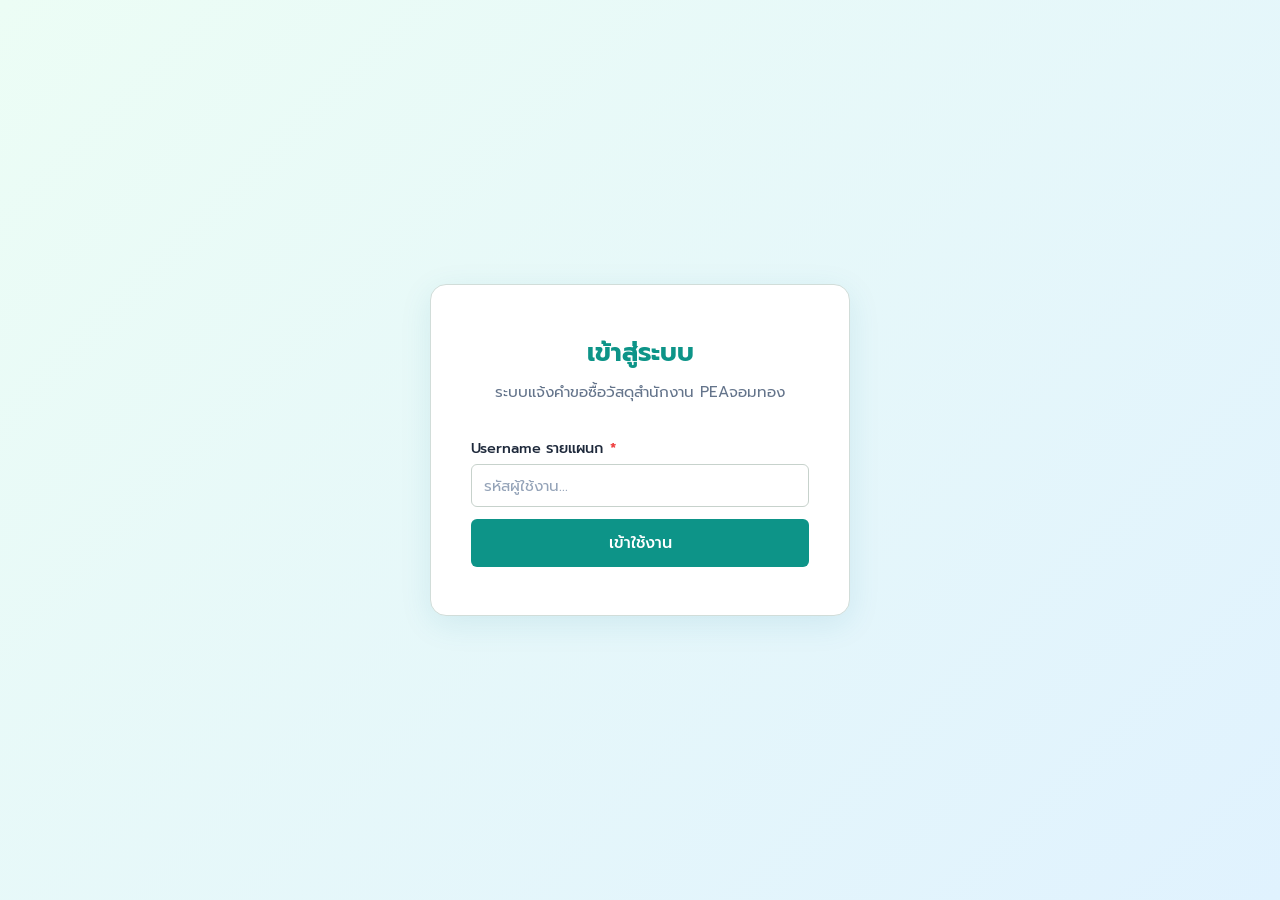
<file: frontend/index.html>
<!DOCTYPE html>
<html lang="th">

<head>
    <meta charset="UTF-8">
    <meta name="viewport" content="width=device-width, initial-scale=1.0">
    <title>ระบบแจ้งคำขอซื้อวัสดุสำนักงาน PEAจอมทอง</title>
    <link rel="preconnect" href="https://fonts.googleapis.com">
    <link rel="preconnect" href="https://fonts.gstatic.com" crossorigin>
    <link
        href="https://fonts.googleapis.com/css2?family=Inter:wght@300;400;500;600;700&family=Prompt:wght@300;400;500;600&display=swap"
        rel="stylesheet">
    <link rel="stylesheet" href="style.css">
</head>

<body>

    <!-- ==================== LOGIN ==================== -->
    <div class="login-container" id="loginContainer">
        <div class="login-card">
            <h1>เข้าสู่ระบบ</h1>
            <p class="subtitle">ระบบแจ้งคำขอซื้อวัสดุสำนักงาน PEAจอมทอง</p>
            <form id="loginForm" style="text-align: left;">
                <div class="form-group">
                    <label for="loginUsername">Username รายแผนก <span class="required-asterisk">*</span></label>
                    <input type="text" id="loginUsername" required placeholder="รหัสผู้ใช้งาน..."
                        style="text-transform: lowercase;">
                </div>
                <button type="submit" class="btn btn-primary"
                    style="width: 100%; justify-content: center; padding: 0.75rem;">เข้าใช้งาน</button>
                <p id="loginError" class="status-error hide" style="margin-top: 0.75rem; font-size: 0.85rem;"></p>
            </form>
        </div>
    </div>

    <!-- ==================== APP SHELL ==================== -->
    <div class="app-shell hide" id="mainAppContainer" style="display: none;">

        <!-- Sidebar -->
        <aside class="sidebar" id="appSidebar">
            <div class="sidebar-brand">
                <svg width="22" height="22" viewBox="0 0 24 24" fill="none" stroke="currentColor" stroke-width="2"
                    stroke-linecap="round" stroke-linejoin="round">
                    <path
                        d="M21 16V8a2 2 0 0 0-1-1.73l-7-4a2 2 0 0 0-2 0l-7 4A2 2 0 0 0 3 8v8a2 2 0 0 0 1 1.73l7 4a2 2 0 0 0 2 0l7-4A2 2 0 0 0 21 16z">
                    </path>
                    <polyline points="3.27 6.96 12 12.01 20.73 6.96"></polyline>
                    <line x1="12" y1="22.08" x2="12" y2="12"></line>
                </svg>
                <h3>PEA จอมทอง</h3>
            </div>
            <nav class="sidebar-menu">
                <button class="sidebar-menu-btn active" data-target="formSection" id="menuHomeBtn">แบบฟอร์มขอจัดซื้อ</button>
                <button class="sidebar-menu-btn" data-target="trackingSection" id="menuTrackingBtn">ติดตามสถานะ</button>
                <button class="sidebar-menu-btn" data-target="historySection">ประวัติ</button>
            </nav>
            <div class="sidebar-user">
                <svg width="18" height="18" fill="none" stroke="currentColor" stroke-width="2" viewBox="0 0 24 24">
                    <path d="M20 21v-2a4 4 0 0 0-4-4H8a4 4 0 0 0-4 4v2"></path>
                    <circle cx="12" cy="7" r="4"></circle>
                </svg>
                <span id="sidebarUserDept">ผู้ใช้งานระบบ</span>
            </div>
        </aside>

        <!-- Main Panel -->
        <div class="main-panel">

            <!-- Top Bar -->
            <header class="topbar">
                <div class="topbar-left">
                    <button class="sidebar-toggle" id="sidebarToggle" title="ซ่อน/แสดงเมนู">
                        <svg width="20" height="20" fill="none" stroke="currentColor" stroke-width="2"
                            viewBox="0 0 24 24">
                            <path stroke-linecap="round" stroke-linejoin="round" d="M4 6h16M4 12h16M4 18h16"></path>
                        </svg>
                    </button>
                    <span id="breadcrumbText">หน้าหลัก / <strong>แบบฟอร์มขอจัดซื้อ</strong></span>
                </div>
                <div class="topbar-right">
                    <span class="topbar-date" id="headerDate"></span>
                    <div id="adminToggleContainer" class="admin-toggle-wrapper hide"
                        style="display: none; align-items: center; gap: 8px; margin-right: 15px;">
                        <span style="font-size: 0.85rem; color: var(--text-muted); font-weight: 500;">โหมดผู้ดูแล</span>
                        <label class="switch">
                            <input type="checkbox" id="adminModeToggle">
                            <span class="slider round"></span>
                        </label>
                    </div>
                    <button id="logoutBtn" class="btn btn-danger">
                        <svg width="14" height="14" fill="none" stroke="currentColor" stroke-width="2"
                            viewBox="0 0 24 24">
                            <path d="M9 21H5a2 2 0 0 1-2-2V5a2 2 0 0 1 2-2h4M16 17l5-5-5-5M21 12H9"></path>
                        </svg>
                        ออกจากระบบ
                    </button>
                </div>
            </header>

            <!-- Page Content -->
            <div class="page-content">

                <!-- ===== TAB 1: Form ===== -->
                <section id="formSection" class="tab-pane">

                    <!-- New: Admin Workboard Home View -->
                    <div id="adminHomeView" class="hide" style="display:none;">
                        <!-- JS will populate this with pending procurement summaries AND the worklist table -->
                    </div>

                    <form id="purchaseRequestForm">

                        <!-- Block 1: Requester Info -->
                        <div class="card form-card" style="margin-bottom: 1.25rem;">
                            <div class="form-card-header header-info">
                                <h2>ข้อมูลผู้ขอ</h2>
                            </div>
                            <div class="form-card-body">
                                <div class="form-grid">
                                    <div class="form-group">
                                        <label for="employeeName">ชื่อผู้ขอ <span
                                                class="required-asterisk">*</span></label>
                                        <input type="text" id="employeeName" name="employeeName" required
                                            placeholder="เช่น ขุนพล">
                                    </div>
                                    <div class="form-group">
                                        <label>แผนก / กฟส.</label>
                                        <div class="dept-display" id="deptDisplay">-</div>
                                    </div>
                                </div>
                            </div>
                        </div>

                        <!-- Block 2: Items -->
                        <div class="card form-card">
                            <div class="form-card-header header-items">
                                <h2>รายการวัสดุที่ต้องการ</h2>
                            </div>
                            <div class="form-card-body">
                                <div class="items-toolbar">
                                    <span style="color: var(--text-muted); font-size: 0.9rem;">เพิ่ม/ลบรายการวัสดุที่ต้องการจัดซื้อ</span>
                                    <button type="button" class="btn btn-outline" id="addItemBtn">
                                        <svg width="16" height="16" viewBox="0 0 24 24" fill="none"
                                            stroke="currentColor" stroke-width="2">
                                            <path d="M12 5v14M5 12h14"></path>
                                        </svg>
                                        เพิ่มรายการ
                                    </button>
                                </div>

                                <div id="itemsContainer"></div>

                                <div class="form-submit-area" style="margin-top: 1rem;">
                                    <button type="submit" class="btn btn-primary" id="submitBtn">
                                        <span id="submitBtnText">🚀 ส่งคำขอจัดซื้อ (Submit)</span>
                                        <div class="spinner hide" id="submitSpinner"></div>
                                    </button>
                                    <p class="status-message" id="statusMessage"></p>
                                </div>
                            </div>
                        </div>

                        <!-- ==================== ITEM TEMPLATE ==================== -->
                        <template id="itemTemplate">
                            <div class="item-row">
                                <div class="item-number"></div>

                                <div class="item-row-top">
                                    <div class="form-group fg-detail">
                                        <label>รายละเอียดวัสดุที่ขอจัดซื้อ <span class="required-asterisk">*</span>
                                            <span style="font-size:0.8rem; color:var(--text-muted); font-weight:normal;">(เช่น
                                                ปลั๊กพ่วง 3
                                                เมตร, ผงหมึกเครื่องปริ้น สีดำ SAMSUNG ML-4510ND)</span>
                                        </label>
                                        <input type="text" class="item-name" required placeholder="ระบุรายละเอียดให้ชัดเจน">
                                    </div>
                                    <div class="form-group fg-qty">
                                        <label>จำนวน <span class="required-asterisk">*</span></label>
                                        <input type="number" class="item-quantity" min="1" step="any" required
                                            placeholder="เช่น 1, 4, 5">
                                    </div>
                                    <div class="form-group fg-unit">
                                        <label>หน่วยนับ <span class="required-asterisk">*</span></label>
                                        <input type="text" class="item-unit" required placeholder="เช่น ชิ้น, แพ็ค, รีม">
                                    </div>
                                </div>

                                <div class="item-row-bottom">
                                    <div class="form-group">
                                        <label>รหัสทรัพย์สิน <span class="badge-optional">ไม่บังคับ</span></label>
                                        <input type="text" class="item-asset" placeholder="ระบุรหัสทรัพย์สิน (ถ้ามี)">
                                    </div>
                                    <div class="form-group">
                                        <label>หมายเหตุ อื่น ๆ <span class="badge-optional">ไม่บังคับ</span>
                                            <span style="font-size:0.8rem; color:var(--text-muted); font-weight:normal;">(เช่น ด่วนมาก, ขอสีแดง)</span>
                                        </label>
                                        <input type="text" class="item-remarks" placeholder="ระบุหมายเหตุเพิ่มเติม (ถ้ามี)">
                                    </div>
                                    <div class="form-group" style="min-width: 250px;">
                                        <label>ความเร่งด่วน (Priority) <span class="required-asterisk">*</span></label>
                                        <div style="display: flex; align-items: center; gap: 12px; margin-top: 5px;">
                                            <label class="switch-priority">
                                                <input type="checkbox" class="item-priority-toggle">
                                                <div class="slider-priority">
                                                    <span class="label-off">ปกติ</span>
                                                    <span class="label-on">ด่วน</span>
                                                </div>
                                            </label>
                                            <span class="priority-note" style="font-size: 0.8rem; color: #b45309; background: #fff9f0; padding: 0.4rem 0.6rem; border-radius: 6px; border: 1px solid #fed7aa; display: none;">
                                                💡 หมึกพิมพ์/Drum ถ้าไม่มีสต๊อกต้องรอสั่งประมาณ 10-30 วัน
                                            </span>
                                        </div>
                                    </div>
                                </div>

                                <div class="item-row-file">
                                    <div class="form-group" style="margin-bottom: 0;">
                                        <label>รูปภาพ/ไฟล์ตัวอย่างวัสดุ <span class="badge-optional">ไม่บังคับ</span>
                                            <span style="font-size:0.8rem; color:var(--text-muted); font-weight:normal;">(PDF หรือ
                                                Image
                                                สูงสุด 10 MB)</span>
                                        </label>
                                        <input type="file" class="item-file" accept="image/*,.pdf"
                                            style="padding:0.4rem; background:transparent; border:1px dashed var(--border-color);">
                                        <input type="hidden" class="item-file-base64">
                                        <input type="hidden" class="item-file-name">
                                        <input type="hidden" class="item-file-mime">
                                    </div>
                                </div>

                                <div class="item-row-actions">
                                    <button type="button" class="btn btn-danger" onclick="removeItem(this)">
                                        <svg width="16" height="16" viewBox="0 0 24 24" fill="none" stroke="currentColor"
                                            stroke-width="2">
                                            <path d="M18 6L6 18M6 6l12 12"></path>
                                        </svg>
                                        ลบรายการนี้
                                    </button>
                                </div>
                            </div>
                        </template>

                    </form>
                </section>

                <!-- ===== TAB 2: Tracking ===== -->
                <section id="trackingSection" class="tab-pane hide" style="display: none;">
                    <div id="trackingContainer">
                        <!-- JS will populate separate cards for each status here -->
                        <div style="text-align:center; padding:2rem; color:var(--text-muted);">
                            กำลังโหลดข้อมูล...
                        </div>
                    </div>
                </section>

                <!-- ===== TAB 3: History ===== -->
                <section id="historySection" class="tab-pane hide" style="display: none;">
                    <div class="card" style="padding: 1.5rem; border-top: 4px solid var(--primary-main);">
                        <div style="display: flex; justify-content: space-between; align-items: flex-end; margin-bottom: 1.5rem;">
                            <div>
                                <h2 class="section-title" style="margin-bottom: 0.5rem; display: flex; align-items: center; gap: 8px;">
                                    <svg width="24" height="24" fill="none" stroke="currentColor" stroke-width="2" viewBox="0 0 24 24"><circle cx="12" cy="12" r="10"></circle><polyline points="12 6 12 12 16 14"></polyline></svg>
                                    ประวัติการเบิก/จัดซื้อ
                                </h2>
                                <p style="color: var(--text-muted); margin: 0; font-size: 0.95rem;">
                                    รายการคำขอที่ดำเนินการ <strong style="color:#10b981;">เสร็จสิ้น</strong> หรือ <strong style="color:#ef4444;">ยกเลิก</strong> แล้ว
                                </p>
                            </div>
                            <div style="display: flex; gap: 10px; align-items: center;">
                                <div style="position: relative; display: flex; align-items: center;">
                                    <svg width="16" height="16" fill="none" stroke="currentColor" stroke-width="2" viewBox="0 0 24 24" style="position: absolute; left: 10px; color: var(--text-muted);">
                                        <circle cx="11" cy="11" r="8"></circle>
                                        <line x1="21" y1="21" x2="16.65" y2="16.65"></line>
                                    </svg>
                                    <input type="text" id="historySearchInput" placeholder="ค้นหา รหัสคำขอ, ชื่อวัสดุ..." class="form-control" style="padding-left: 32px; padding-right: 32px; width: 250px; border-radius: 20px;">
                                    <button id="clearHistorySearchBtn" class="hide" style="position: absolute; right: 10px; background: none; border: none; font-size: 1.2rem; cursor: pointer; color: var(--text-muted); display: none;">&times;</button>
                                </div>
                                <select id="historyFilterSelect" class="form-control" style="width: auto; border-radius: 20px;">
                                    <option value="ทั้งหมด">ทั้งหมด</option>
                                    <option value="เสร็จสิ้น">เสร็จสิ้น</option>
                                    <option value="ยกเลิก">ยกเลิก</option>
                                </select>
                            </div>
                        </div>

                        <div id="historyTableContainer" style="overflow-x: auto;">
                            <!-- Populated by JS -->
                            <div style="text-align:center; padding:3rem; color:var(--text-muted);">
                                กำลังโหลดข้อมูลประวัติ...
                            </div>
                        </div>
                    </div>
                </section>

            </div>
        </div>
    </div>

    <!-- ===== CONFIRMATION MODAL ===== -->
    <div class="modal-overlay hide" id="confirmModal">
        <div class="modal-dialog">
            <div class="modal-header">
                <h3>ยืนยันการส่งคำขอ</h3>
            </div>
            <div class="modal-body">
                <p>คุณต้องการส่งคำขอจัดซื้อนี้หรือไม่?</p>
                <div id="confirmSummary" style="margin-top: 1rem;"></div>
            </div>
            <div class="modal-footer">
                <button class="btn btn-outline" id="confirmEditBtn">แก้ไข</button>
                <button class="btn btn-primary" id="confirmSubmitBtn">ยืนยัน</button>
            </div>
        </div>
    </div>

    <!-- ===== IMAGE VIEW MODAL ===== -->
    <div class="modal-overlay hide" id="imageModal">
        <div class="modal-dialog" style="max-width: 800px; width: 90%;">
            <div class="modal-header">
                <h3>🔍 ดูรูปภาพ/เอกสารแนบ</h3>
                <button onclick="closeImageModal()"
                    style="background:none; border:none; cursor:pointer; color:var(--text-muted); font-size:1.5rem;">&times;</button>
            </div>
            <div class="modal-body"
                style="text-align: center; background: #f8fafc; padding: 1rem; min-height: 300px; display: flex; align-items: center; justify-content: center;">
                <img id="imagePreview"
                    style="max-width: 100%; max-height: 70vh; border-radius: 4px; box-shadow: 0 4px 12px rgba(0,0,0,0.1); display:none;">
                <iframe id="pdfPreview" style="width: 100%; height: 70vh; border:none; display:none;"></iframe>
                <div id="previewLoader" style="color: var(--text-muted);">กำลังโหลด...</div>
            </div>
            <div class="modal-footer">
                <a id="downloadBtn" href="#" target="_blank" class="btn btn-outline" style="text-decoration:none;">📥
                    ดาวน์โหลดไฟล์จริง</a>
                <button class="btn btn-primary" onclick="closeImageModal()">ปิด</button>
            </div>
        </div>
    </div>

    <!-- ===== MODAL: Admin Status Management ===== -->
    <div class="modal-overlay hide" id="adminStatusModal" style="display: none;">
        <div class="modal-dialog" style="max-width: 800px; width: 90%;">
            <div class="modal-header">
                <h3>🛠️ จัดการสถานะคำขอรายชิ้น</h3>
                <button onclick="closeAdminModal()"
                    style="background:none; border:none; cursor:pointer; font-size:1.5rem;">&times;</button>
            </div>
            <div class="modal-body" style="padding: 1rem;">
                <div class="form-group" style="margin-bottom:1rem;">
                    <label>รหัสคำขอ:</label>
                    <div id="adminReqId" style="font-weight:bold; color:var(--primary-main); font-size:1.1rem;">
                        -</div>
                </div>
                
                <div id="adminItemsContainer">
                    <!-- Populated by JS -->
                </div>
            </div>
            <div class="modal-footer">
                <button class="btn btn-outline" onclick="closeAdminModal()">ยกเลิก</button>
                <button class="btn btn-primary" id="saveStatusBtn">💾 บันทึกการเปลี่ยนแปลง</button>
            </div>
        </div>
    </div>

    <!-- ===== MODAL: Batch Admin Status Management ===== -->
    <div class="modal-overlay hide" id="batchAdminStatusModal" style="display: none;">
        <div class="modal-dialog" style="max-width: 900px; width: 90%;">
            <div class="modal-header">
                <h3>🛠️ จัดการสถานะคำขอ (หลายรายการ)</h3>
                <button onclick="closeBatchAdminModal()"
                    style="background:none; border:none; cursor:pointer; font-size:1.5rem;">&times;</button>
            </div>
            <div class="modal-body" style="padding: 1rem;">
                <div style="background: var(--bg-body); padding: 1rem; border-radius: 8px; margin-bottom: 1rem; display: flex; align-items: center; gap: 10px;">
                    <label style="font-weight: bold;">ปรับสถานะทั้งหมดเป็น:</label>
                    <select id="batchStatusSelect" class="form-control" style="width: auto;">
                        <option value="">-- เลือกสถานะ --</option>
                        <option value="รอจัดซื้อ">รอจัดซื้อ</option>
                        <option value="อยู่ระหว่างจัดซื้อ">อยู่ระหว่างจัดซื้อ</option>
                        <option value="เสร็จสิ้น">เสร็จสิ้น</option>
                        <option value="ยกเลิก">ยกเลิก</option>
                    </select>
                    <button class="btn btn-outline" id="applyBatchStatusBtn">เปลี่ยนทั้งหมด</button>
                </div>
                
                <div id="batchAdminItemsContainer" style="max-height: 50vh; overflow-y: auto;">
                    <!-- Populated by JS -->
                </div>
            </div>
            <div class="modal-footer">
                <button class="btn btn-outline" onclick="closeBatchAdminModal()">ยกเลิก</button>
                <button class="btn btn-primary" id="saveBatchStatusBtn">💾 บันทึกทั้งหมด</button>
            </div>
        </div>
    </div>


    <!-- ===== MODAL: Procurement Print ===== -->
    <div class="modal-overlay hide" id="procurementPrintModal" style="display: none;">
        <div class="modal-dialog" style="max-width: 900px; width: 90%; background: #f8fafc;">
            <div class="modal-header no-print">
                <h3>🖨️ ใบงานรายการจัดซื้อ (Procurement Worksheet)</h3>
                <button onclick="closeProcurementPrintModal()"
                    style="background:none; border:none; cursor:pointer; font-size:1.5rem;">&times;</button>
            </div>
            <div class="modal-body" style="padding: 1rem; overflow-y: auto; max-height: 60vh;">
                <!-- Printable Area -->
                <div id="printableWorksheet" style="padding: 2.5rem; background: white; color: black !important; box-shadow: 0 4px 6px rgba(0,0,0,0.05); border-radius: 4px;">
                    <div style="text-align: center; margin-bottom: 2rem;">
                        <h2 style="margin-bottom: 0.5rem; font-size: 1.4rem;">ใบรายการวัสดุเตรียมจัดซื้อ (PEA จอมทอง)</h2>
                        <p style="color: #555; text-align: center; font-size: 0.95rem;" id="printDateString"></p>
                    </div>
                    
                    <table style="width: 100%; border-collapse: collapse; font-size: 0.85rem; margin-bottom: 2rem; border: 1px solid #ddd;" border="1" cellpadding="8" cellspacing="0" bordercolor="#ddd">
                        <thead>
                            <tr style="background-color: #f1f5f9;">
                                <th style="width: 5%; text-align: center; padding: 10px;">ลำดับ</th>
                                <th style="width: 32%; text-align: left; padding: 10px;">รายละเอียดวัสดุ</th>
                                <th style="width: 13%; text-align: center; padding: 10px;">จำนวน/หน่วย</th>
                                <th style="width: 15%; text-align: center; padding: 10px;">แผนก/ผู้ขอ</th>
                                <th style="width: 20%; text-align: center; padding: 10px;">รหัสคำขอ</th>
                                <th style="width: 15%; text-align: center; padding: 10px;">หมายเหตุ</th>
                            </tr>
                        </thead>
                        <tbody id="printWorksheetBody">
                            <!-- Populated by JS -->
                        </tbody>
                    </table>
                    
                    <div style="display: flex; justify-content: space-between; margin-top: 4rem;">
                        <div style="text-align: center; width: 300px;">
                            <p>ผู้จัดทำเอกสาร</p>
                            <br><br><br>
                            <p>(..........................................................)</p>
                            <br><br>
                            <p style="margin-top: 5px;">วันที่ ........../........../..........</p>
                        </div>
                        <div style="text-align: center; width: 300px;">
                            <p>ผู้อนุมัติ/ผู้ตรวจ</p>
                            <br><br><br>
                            <p>(..........................................................)</p>
                            <br><br>
                            <p style="margin-top: 5px;">วันที่ ........../........../..........</p>
                        </div>
                    </div>
                </div>
            </div>
            <div class="modal-footer no-print" style="justify-content: space-between; align-items: center; padding: 1rem 1.5rem; background: white; border-top: 1px solid #eee;">
                <div>
                    <span style="color: #64748b; font-size: 0.85rem;">
                        💡 <strong>ระบบจะปรับสถานะให้เป็น "อยู่ระหว่างจัดซื้อ" อัตโนมัติ</strong> เมื่อกดพิมพ์/บันทึก PDF
                    </span>
                </div>
                <div style="display: flex; gap: 10px;">
                    <button class="btn btn-outline" onclick="closeProcurementPrintModal()">ปิด</button>
                    <button class="btn btn-primary" id="finalPrintPdfBtn" onclick="printProcurementWorksheet()" style="background: #2563eb; border-color: #2563eb;">🖨️ พิมพ์ / บันทึก PDF</button>
                </div>
            </div>
        </div>
    </div>


    <style>
        /* Priority Switch Styling */
        .switch-priority {
            position: relative;
            display: inline-block;
            width: 96px;
            height: 32px;
        }
        .switch-priority input { 
            opacity: 0; width: 0; height: 0; 
        }
        .slider-priority {
            position: absolute;
            cursor: pointer;
            top: 0; left: 0; right: 0; bottom: 0;
            background-color: #f1f5f9;
            transition: .3s;
            border-radius: 32px;
            display: flex;
            align-items: center;
            justify-content: space-around;
            border: 1px solid #e2e8f0;
        }
        .slider-priority:before {
            position: absolute;
            content: "";
            height: 26px;
            width: 44px;
            left: 3px;
            bottom: 2px;
            background-color: white;
            transition: .3s;
            border-radius: 30px;
            box-shadow: 0 2px 4px rgba(0,0,0,0.08);
            z-index: 1;
        }
        .switch-priority input:checked + .slider-priority {
            background-color: #fee2e2;
            border-color: #fecaca;
        }
        .switch-priority input:checked + .slider-priority:before {
            transform: translateX(46px);
        }
        .slider-priority .label-off, .slider-priority .label-on {
            font-size: 0.8rem;
            font-weight: 600;
            z-index: 2;
            transition: .3s;
            user-select: none;
        }
        .slider-priority .label-off { color: #64748b; }
        .slider-priority .label-on { color: #64748b; }
        .switch-priority input:checked + .slider-priority .label-on { color: #ef4444; }
        .switch-priority input:not(:checked) + .slider-priority .label-off { color: #334155; }

        @media print {
            body * {
                visibility: hidden;
            }
            .app-shell, .topbar, .sidebar, .modal-overlay {
                display: none !important;
            }
            #procurementPrintModal {
                display: block !important;
                visibility: visible !important;
                position: absolute;
                left: 0;
                top: 0;
                margin: 0;
                padding: 0;
                background: white;
            }
            #procurementPrintModal .modal-dialog {
                width: 100% !important;
                max-width: none !important;
                box-shadow: none !important;
                border: none !important;
                margin: 0 !important;
                padding: 0 !important;
            }
            #printableWorksheet, #printableWorksheet * {
                visibility: visible;
            }
            #printableWorksheet {
                position: absolute;
                left: 0;
                top: 0;
                width: 100%;
                margin: 0;
                padding: 0;
                box-shadow: none !important;
            }
            .no-print {
                display: none !important;
            }
        }
    </style>

    <script src="config.js"></script>
    <script src="script.js"></script>
</body>

</html>
</file>
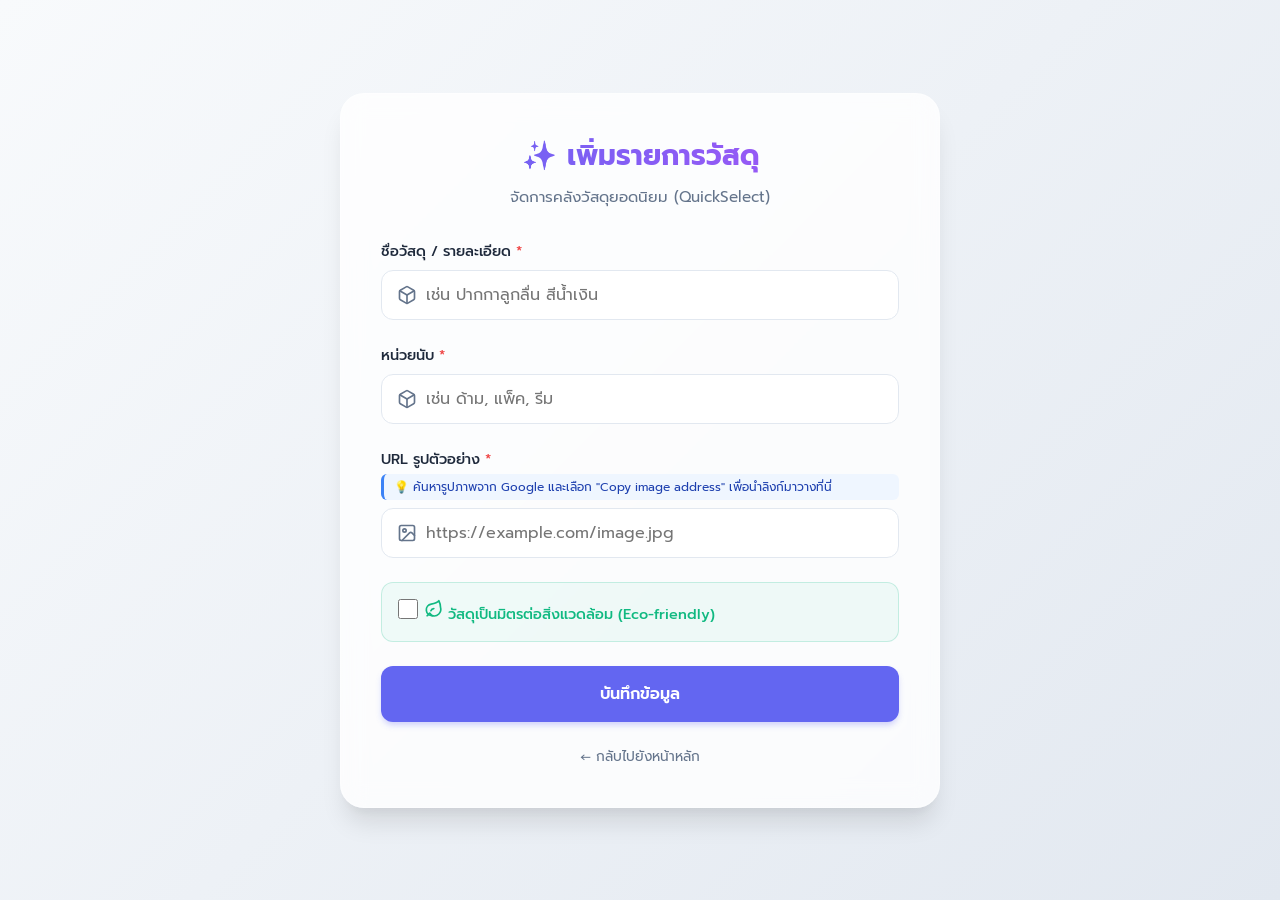
<file: docs/quickselect_add.html>
<!DOCTYPE html>
<html lang="th">

<head>
    <meta charset="UTF-8">
    <meta name="viewport" content="width=device-width, initial-scale=1.0">
    <title>เพิ่มรายการ QuickSelect | ระบบวัสดุสำนักงาน</title>
    <link rel="preconnect" href="https://fonts.googleapis.com">
    <link rel="preconnect" href="https://fonts.gstatic.com" crossorigin>
    <link
        href="https://fonts.googleapis.com/css2?family=IBM+Plex+Sans+Thai:wght@300;400;500;600;700&family=Prompt:wght@300;400;500;600;700&display=swap"
        rel="stylesheet">
    <script src="config.js"></script>
    <style>
        :root {
            --primary: #6366f1;
            --primary-hover: #4f46e5;
            --bg-gradient: linear-gradient(135deg, #f8fafc 0%, #e2e8f0 100%);
            --card-bg: rgba(255, 255, 255, 0.8);
            --text-main: #1e293b;
            --text-muted: #64748b;
            --border: #e2e8f0;
            --eco-green: #10b981;
            --tip-bg: #eff6ff;
            --tip-text: #1e40af;
        }

        * {
            box-sizing: border-box;
            margin: 0;
            padding: 0;
        }

        body {
            font-family: 'Prompt', 'IBM Plex Sans Thai', sans-serif;
            background: var(--bg-gradient);
            min-height: 100vh;
            display: flex;
            align-items: center;
            justify-content: center;
            padding: 2rem;
            color: var(--text-main);
        }

        .container {
            width: 100%;
            max-width: 600px;
            perspective: 1000px;
        }

        .glass-card {
            background: var(--card-bg);
            backdrop-filter: blur(12px);
            -webkit-backdrop-filter: blur(12px);
            border: 1px solid rgba(255, 255, 255, 0.3);
            border-radius: 24px;
            padding: 2.5rem;
            box-shadow: 0 20px 25px -5px rgba(0, 0, 0, 0.1), 0 10px 10px -5px rgba(0, 0, 0, 0.04);
            animation: slideUp 0.6s ease-out;
        }

        @keyframes slideUp {
            from {
                opacity: 0;
                transform: translateY(30px);
            }

            to {
                opacity: 1;
                transform: translateY(0);
            }
        }

        .header {
            text-align: center;
            margin-bottom: 2rem;
        }

        .header h1 {
            font-size: 1.75rem;
            font-weight: 700;
            background: linear-gradient(to right, #6366f1, #a855f7);
            -webkit-background-clip: text;
            -webkit-text-fill-color: transparent;
            margin-bottom: 0.5rem;
        }

        .header p {
            color: var(--text-muted);
            font-size: 0.95rem;
        }

        .form-group {
            margin-bottom: 1.5rem;
        }

        .form-group label {
            display: block;
            font-weight: 500;
            margin-bottom: 0.5rem;
            font-size: 0.9rem;
            color: var(--text-main);
        }

        .input-wrapper {
            position: relative;
            display: flex;
            align-items: center;
        }

        .input-wrapper svg {
            position: absolute;
            left: 1rem;
            color: var(--text-muted);
        }

        input[type="text"],
        input[type="url"],
        select {
            width: 100%;
            padding: 0.75rem 1rem 0.75rem 2.75rem;
            border-radius: 12px;
            border: 1px solid var(--border);
            background: white;
            font-family: inherit;
            font-size: 1rem;
            transition: all 0.2s;
            outline: none;
        }

        input:focus {
            border-color: var(--primary);
            box-shadow: 0 0 0 4px rgba(99, 102, 241, 0.1);
        }

        .eco-toggle {
            display: flex;
            align-items: center;
            gap: 0.75rem;
            padding: 1rem;
            background: rgba(16, 185, 129, 0.05);
            border: 1px solid rgba(16, 185, 129, 0.2);
            border-radius: 12px;
            cursor: pointer;
            transition: all 0.2s;
        }

        .eco-toggle:hover {
            background: rgba(16, 185, 129, 0.1);
        }

        .eco-toggle input {
            width: 1.25rem;
            height: 1.25rem;
            cursor: pointer;
            accent-color: var(--eco-green);
        }

        .eco-toggle span {
            font-size: 0.9rem;
            font-weight: 500;
            color: var(--eco-green);
        }

        .btn-submit {
            width: 100%;
            padding: 1rem;
            border: none;
            border-radius: 12px;
            background: var(--primary);
            color: white;
            font-family: inherit;
            font-size: 1rem;
            font-weight: 600;
            cursor: pointer;
            transition: all 0.2s;
            display: flex;
            align-items: center;
            justify-content: center;
            gap: 0.5rem;
            box-shadow: 0 4px 6px -1px rgba(99, 102, 241, 0.3);
        }

        .btn-submit:hover {
            background: var(--primary-hover);
            transform: translateY(-1px);
            box-shadow: 0 10px 15px -3px rgba(99, 102, 241, 0.4);
        }

        .btn-submit:active {
            transform: translateY(0);
        }

        .btn-submit:disabled {
            opacity: 0.6;
            cursor: not-allowed;
        }

        .status-msg {
            margin-top: 1rem;
            text-align: center;
            font-size: 0.9rem;
            padding: 0.75rem;
            border-radius: 8px;
            display: none;
        }

        .status-success {
            background: #ecfdf5;
            color: #065f46;
            display: block;
        }

        .status-error {
            background: #fef2f2;
            color: #991b1b;
            display: block;
        }

        .back-link {
            display: block;
            text-align: center;
            margin-top: 1.5rem;
            color: var(--text-muted);
            text-decoration: none;
            font-size: 0.85rem;
            transition: color 0.2s;
        }

        .back-link:hover {
            color: var(--primary);
        }

        .spinner {
            width: 20px;
            height: 20px;
            border: 3px solid rgba(255, 255, 255, 0.3);
            border-radius: 50%;
            border-top-color: white;
            animation: spin 0.8s linear infinite;
            display: none;
        }

        .field-tip {
            display: block;
            margin-top: 0.25rem;
            font-size: 0.75rem;
            color: var(--text-muted);
            font-weight: 400;
            background: var(--tip-bg);
            color: var(--tip-text);
            padding: 4px 10px;
            border-radius: 6px;
            border-left: 3px solid #3b82f6;
        }

        @keyframes spin {
            to {
                transform: rotate(360deg);
            }
        }

        /* Responsive */
        @media (max-width: 480px) {
            body {
                padding: 1rem;
            }

            .glass-card {
                padding: 1.5rem;
            }
        }
    </style>
</head>

<body>
    <div class="container">
        <div class="glass-card">
            <div class="header">
                <h1>✨ เพิ่มรายการวัสดุ</h1>
                <p>จัดการคลังวัสดุยอดนิยม (QuickSelect)</p>
            </div>

            <form id="quickSelectForm">
                <div class="form-group">
                    <label for="itemName">ชื่อวัสดุ / รายละเอียด <span style="color: #ef4444;">*</span></label>
                    <div class="input-wrapper">
                        <svg width="20" height="20" viewBox="0 0 24 24" fill="none" stroke="currentColor"
                            stroke-width="2" stroke-linecap="round" stroke-linejoin="round">
                            <path
                                d="m21 16V8a2 2 0 0 0-1-1.73l-7-4a2 2 0 0 0-2 0l-7 4A2 2 0 0 0 3 8v8a2 2 0 0 0 1 1.73l7 4a2 2 0 0 0 2 0l7-4A2 2 0 0 0 21 16z">
                            </path>
                            <polyline points="3.27 6.96 12 12.01 20.73 6.96"></polyline>
                            <line x1="12" y1="22.08" x2="12" y2="12"></line>
                        </svg>
                        <input type="text" id="itemName" name="itemName" required
                            placeholder="เช่น ปากกาลูกลื่น สีน้ำเงิน">
                    </div>
                </div>

                <div class="form-group">
                    <label for="unit">หน่วยนับ <span style="color: #ef4444;">*</span></label>
                    <div class="input-wrapper">
                        <svg width="20" height="20" viewBox="0 0 24 24" fill="none" stroke="currentColor"
                            stroke-width="2" stroke-linecap="round" stroke-linejoin="round">
                            <path
                                d="M21 8a2 2 0 0 0-1-1.73l-7-4a2 2 0 0 0-2 0l-7 4A2 2 0 0 0 3 8v8a2 2 0 0 0 1 1.73l7 4a2 2 0 0 0 2 0l7-4A2 2 0 0 0 21 16z">
                            </path>
                            <path d="m3.3 7 8.7 5 8.7-5"></path>
                            <path d="M12 22V12"></path>
                        </svg>
                        <input type="text" id="unit" name="unit" required placeholder="เช่น ด้าม, แพ็ค, รีม">
                    </div>
                </div>

                <div class="form-group">
                    <label for="imageUrl">
                        URL รูปตัวอย่าง <span style="color: #ef4444;">*</span>
                        <span class="field-tip">💡 ค้นหารูปภาพจาก Google และเลือก "Copy image address"
                            เพื่อนำลิงก์มาวางที่นี่</span>
                    </label>
                    <div class="input-wrapper">
                        <svg width="20" height="20" viewBox="0 0 24 24" fill="none" stroke="currentColor"
                            stroke-width="2" stroke-linecap="round" stroke-linejoin="round">
                            <rect width="18" height="18" x="3" y="3" rx="2" ry="2"></rect>
                            <circle cx="9" cy="9" r="2"></circle>
                            <path d="m21 15-3.086-3.086a2 2 0 0 0-2.828 0L6 21"></path>
                        </svg>
                        <input type="url" id="imageUrl" name="imageUrl" required
                            placeholder="https://example.com/image.jpg">
                    </div>
                </div>

                <div class="form-group">
                    <label class="eco-toggle">
                        <input type="checkbox" id="isEcoFriendly" name="isEcoFriendly">
                        <svg width="20" height="20" viewBox="0 0 24 24" fill="none" stroke="currentColor"
                            stroke-width="2" stroke-linecap="round" stroke-linejoin="round"
                            style="color: var(--eco-green);">
                            <path d="M11 20A7 7 0 0 1 9.8 6.1C15.5 5 17 4.48 19 2c1 2 2 4.18 2 8a8 8 0 0 1-10 10Z">
                            </path>
                            <path d="M11 20c-1 0-2-3-3-3s-2 3-3 3"></path>
                            <path d="M9.5 14c.5-1.5 2-2.5 3.5-2.5"></path>
                        </svg>
                        <span>วัสดุเป็นมิตรต่อสิ่งแวดล้อม (Eco-friendly)</span>
                    </label>
                </div>

                <button type="submit" class="btn-submit" id="submitBtn">
                    <span id="btnText">บันทึกข้อมูล</span>
                    <div class="spinner" id="btnSpinner"></div>
                </button>

                <div id="statusMsg" class="status-msg"></div>
            </form>

            <a href="index.html" class="back-link">← กลับไปยังหน้าหลัก</a>
        </div>
    </div>

    <script>
        const form = document.getElementById('quickSelectForm');
        const submitBtn = document.getElementById('submitBtn');
        const btnText = document.getElementById('btnText');
        const btnSpinner = document.getElementById('btnSpinner');
        const statusMsg = document.getElementById('statusMsg');

        // ดึงข้อมูลผู้ใช้จาก sessionStorage ของระบบหลัก (ถ้ามี)
        const currentUser = JSON.parse(sessionStorage.getItem('userData') || '{}');

        form.addEventListener('submit', async (e) => {
            e.preventDefault();

            const formData = {
                action: 'addQuickSelect',
                updatedBy: currentUser.User || 'Unknown',
                itemName: document.getElementById('itemName').value,
                unit: document.getElementById('unit').value,
                imageUrl: document.getElementById('imageUrl').value,
                isEcoFriendly: document.getElementById('isEcoFriendly').checked
            };

            setLoading(true);

            try {
                const response = await fetch(APPS_SCRIPT_URL, {
                    method: 'POST',
                    body: JSON.stringify(formData)
                });
                const result = await response.json();

                if (result.status === 'success') {
                    showStatus('✅ เพิ่มรายการสำเร็จแล้ว!', 'success');
                    form.reset();
                } else {
                    showStatus('❌ เกิดข้อผิดพลาด: ' + result.message, 'error');
                }
            } catch (error) {
                showStatus('❌ ไม่สามารถติดต่อเซิร์ฟเวอร์ได้: ' + error.message, 'error');
            } finally {
                setLoading(false);
            }
        });

        function setLoading(isLoading) {
            submitBtn.disabled = isLoading;
            btnText.style.display = isLoading ? 'none' : 'block';
            btnSpinner.style.display = isLoading ? 'block' : 'none';
        }

        function showStatus(msg, type) {
            statusMsg.textContent = msg;
            statusMsg.className = 'status-msg ' + (type === 'success' ? 'status-success' : 'status-error');
            statusMsg.style.display = 'block'; // Ensure it's shown
            setTimeout(() => {
                statusMsg.style.display = 'none';
            }, 5000);
        }
    </script>
</body>

</html>
</file>
<file: frontend/style.css>
:root {
    /* Ocean Blue & Emerald Green theme */
    --bg-primary: #f0f5f4;
    --accent-gradient: linear-gradient(180deg, #0e7490 0%, #0d9488 50%, #059669 100%);
    --accent-color: #0d9488;
    --accent-hover: #0f766e;
    --accent-light: rgba(13, 148, 136, 0.08);

    --sidebar-width: 250px;
    --topbar-height: 56px;

    --text-main: #1e293b;
    --text-muted: #64748b;

    --border-color: #d1ddd9;
    --card-bg: #ffffff;
    --input-bg: #ffffff;

    --danger: #ef4444;
    --success: #10b981;
    --transition: all 0.25s ease;
}

body.admin-theme {
    /* Indigo & Purple Theme for Admin Mode */
    --accent-gradient: linear-gradient(180deg, #312e81 0%, #4338ca 50%, #6366f1 100%);
    --accent-color: #4f46e5;
    --accent-hover: #3730a3;
    --accent-light: rgba(79, 70, 229, 0.08);
}


/* ===== Reset ===== */
*,
*::before,
*::after {
    box-sizing: border-box;
    margin: 0;
    padding: 0;
}

body {
    font-family: 'Prompt', 'Inter', sans-serif;
    background: var(--bg-primary);
    color: var(--text-main);
    line-height: 1.6;
    min-height: 100vh;
}

.hide {
    display: none !important;
}

/* ===== Toggle Switch (Slider) ===== */
.switch {
  position: relative;
  display: inline-block;
  width: 44px;
  height: 24px;
}

.switch input { 
  opacity: 0;
  width: 0;
  height: 0;
}

.slider {
  position: absolute;
  cursor: pointer;
  top: 0;
  left: 0;
  right: 0;
  bottom: 0;
  background-color: #cbd5e1;
  transition: .4s;
}

.slider:before {
  position: absolute;
  content: "";
  height: 18px;
  width: 18px;
  left: 3px;
  bottom: 3px;
  background-color: white;
  transition: .4s;
}

input:checked + .slider {
  background-color: var(--accent-color);
}

input:focus + .slider {
  box-shadow: 0 0 1px var(--accent-color);
}

input:checked + .slider:before {
  transform: translateX(20px);
}

.slider.round {
  border-radius: 34px;
}

.slider.round:before {
  border-radius: 50%;
}

/* ===== Login ===== */
.login-container {
    display: flex;
    align-items: center;
    justify-content: center;
    min-height: 100vh;
    padding: 2rem;
    background: linear-gradient(135deg, #ecfdf5 0%, #e0f2fe 100%);
}

.login-card {
    background: #fff;
    border: 1px solid var(--border-color);
    border-radius: 16px;
    padding: 3rem 2.5rem;
    width: 100%;
    max-width: 420px;
    text-align: center;
    box-shadow: 0 8px 32px rgba(14, 116, 144, 0.1);
}

.login-card h1 {
    font-size: 1.6rem;
    color: var(--accent-color);
    margin-bottom: 0.4rem;
}

.login-card .subtitle {
    color: var(--text-muted);
    font-size: 0.95rem;
    margin-bottom: 2rem;
}

/* ===== App Shell ===== */
.app-shell {
    display: flex;
    height: 100vh;
    width: 100%;
    overflow: hidden;
}

/* ===== Sidebar ===== */
.sidebar {
    width: var(--sidebar-width);
    min-width: var(--sidebar-width);
    background: var(--accent-gradient);
    display: flex;
    flex-direction: column;
    color: #fff;
    transition: margin-left 0.3s ease, opacity 0.3s ease;
    z-index: 20;
}

.sidebar.collapsed {
    margin-left: calc(var(--sidebar-width) * -1);
}

.sidebar-brand {
    display: flex;
    align-items: center;
    gap: 0.75rem;
    padding: 1.5rem 1.25rem 1rem;
}

.sidebar-brand h3 {
    font-size: 1.3rem;
    font-weight: 600;
    color: #fff;
}

.sidebar-menu {
    flex: 1;
    padding: 0.5rem 0.75rem;
    display: flex;
    flex-direction: column;
    gap: 2px;
    overflow-y: auto;
}

.sidebar-menu-btn {
    background: none;
    border: none;
    color: rgba(255, 255, 255, 0.8);
    font-family: inherit;
    font-size: 0.95rem;
    text-align: left;
    padding: 0.7rem 1rem;
    border-radius: 6px;
    cursor: pointer;
    transition: var(--transition);
}

.sidebar-menu-btn:hover {
    background: rgba(255, 255, 255, 0.15);
    color: #fff;
}

.sidebar-menu-btn.active {
    background: rgba(255, 255, 255, 0.25);
    color: #fff;
    font-weight: 500;
}

.sidebar-user {
    padding: 1rem 1.25rem;
    border-top: 1px solid rgba(255, 255, 255, 0.15);
    display: flex;
    align-items: center;
    gap: 0.5rem;
    font-size: 0.9rem;
    color: rgba(255, 255, 255, 0.9);
}

/* ===== Main Panel ===== */
.main-panel {
    flex: 1;
    min-width: 0;
    display: flex;
    flex-direction: column;
    overflow: hidden;
    transition: margin-left 0.3s ease;
}

/* ---- Top Bar ---- */
.topbar {
    height: var(--topbar-height);
    min-height: var(--topbar-height);
    background: #fff;
    border-bottom: 1px solid var(--border-color);
    display: flex;
    align-items: center;
    justify-content: space-between;
    padding: 0 1.5rem;
}

.topbar-left {
    display: flex;
    align-items: center;
    gap: 0.75rem;
    color: var(--text-muted);
    font-size: 0.9rem;
}

.topbar-left strong {
    color: var(--text-main);
    font-weight: 500;
}

.topbar-right {
    display: flex;
    align-items: center;
    gap: 1rem;
}

.topbar-date {
    font-size: 0.85rem;
    color: var(--text-muted);
}

/* Toggle button */
.sidebar-toggle {
    background: none;
    border: 1px solid var(--border-color);
    border-radius: 6px;
    padding: 0.35rem 0.5rem;
    cursor: pointer;
    color: var(--text-main);
    display: flex;
    align-items: center;
    transition: var(--transition);
}

.sidebar-toggle:hover {
    background: var(--accent-light);
    border-color: var(--accent-color);
    color: var(--accent-color);
}

/* ---- Content ---- */
.page-content {
    flex: 1;
    overflow-y: auto;
    padding: 1.5rem;
}

/* ===== Cards ===== */
.card {
    background: var(--card-bg);
    border: 1px solid var(--border-color);
    border-radius: 10px;
    box-shadow: 0 1px 4px rgba(0, 0, 0, 0.04);
    margin-bottom: 1.25rem;
}

/* ===== Alert ===== */
.alert-banner {
    display: flex;
    align-items: center;
    justify-content: space-between;
    padding: 0.75rem 1.25rem;
    font-size: 0.9rem;
    border-radius: 8px;
    margin-bottom: 1rem;
}

.alert-banner.success {
    background: #ecfdf5;
    color: #065f46;
    border: 1px solid #a7f3d0;
}

.alert-banner .close-btn {
    background: none;
    border: none;
    color: inherit;
    cursor: pointer;
    font-size: 1.1rem;
    padding: 0 0.25rem;
}

/* ===== Form Card ===== */
.form-card {
    border: none;
    border-radius: 10px;
    overflow: hidden;
    box-shadow: 0 2px 12px rgba(0, 0, 0, 0.06);
}

.form-card-header {
    padding: 1rem 1.5rem;
    color: #fff;
}

.form-card-header.header-info {
    background: #0e7490;
}

.form-card-header.header-items {
    background: #059669;
}

.form-card-header h2 {
    font-size: 1.15rem;
    font-weight: 500;
    color: #fff;
    margin: 0;
}

.form-card-body {
    padding: 2rem;
    background: #fff;
}

/* ===== Section Titles ===== */
.section-title {
    font-size: 1rem;
    font-weight: 600;
    color: var(--accent-color);
    margin-bottom: 1rem;
}

.section-divider {
    border: 0;
    border-top: 1px dashed var(--border-color);
    margin: 1.5rem 0;
}

/* ===== Form Elements ===== */
.form-grid {
    display: grid;
    grid-template-columns: 1fr 1fr;
    gap: 1.25rem;
}

.form-group {
    display: flex;
    flex-direction: column;
    margin-bottom: 0.75rem;
}

label {
    font-size: 0.9rem;
    color: var(--text-main);
    margin-bottom: 0.3rem;
    font-weight: 500;
}

.required-asterisk {
    color: var(--danger);
    font-weight: bold;
    margin-left: 2px;
}

.badge-optional {
    font-size: 0.72rem;
    background: #f0fdf4;
    border: 1px solid #bbf7d0;
    color: #166534;
    padding: 1px 6px;
    border-radius: 4px;
    margin-left: 0.4rem;
    font-weight: 400;
}

input,
select,
textarea {
    background: var(--input-bg);
    border: 1px solid #c7d2cc;
    color: var(--text-main);
    padding: 0.55rem 0.75rem;
    border-radius: 6px;
    font-family: inherit;
    font-size: 0.95rem;
    transition: var(--transition);
    width: 100%;
}

input::placeholder,
textarea::placeholder {
    color: #94a3b8;
}

input:focus,
select:focus,
textarea:focus {
    outline: none;
    border-color: var(--accent-color);
    box-shadow: 0 0 0 3px rgba(13, 148, 136, 0.12);
}

/* Department display (read-only) */
.dept-display {
    background: var(--accent-light);
    border: 1px solid rgba(13, 148, 136, 0.2);
    color: var(--accent-color);
    padding: 0.55rem 0.75rem;
    border-radius: 6px;
    font-family: inherit;
    font-size: 0.95rem;
    font-weight: 500;
}

/* ===== Buttons ===== */
.btn {
    display: inline-flex;
    align-items: center;
    gap: 0.4rem;
    font-family: inherit;
    font-size: 0.9rem;
    border-radius: 6px;
    cursor: pointer;
    transition: var(--transition);
    padding: 0.5rem 1rem;
    border: 1px solid transparent;
}

.btn-primary {
    background: var(--accent-color);
    color: #fff;
    border: none;
    padding: 0.6rem 1.8rem;
    font-size: 1rem;
    font-weight: 500;
}

.btn-primary:hover {
    background: var(--accent-hover);
}

.btn-primary:disabled {
    opacity: 0.5;
    cursor: not-allowed;
}

.btn-outline {
    background: #fff;
    border: 1px solid #c7d2cc;
    color: var(--text-main);
}

.btn-outline:hover {
    background: #f0f5f4;
    border-color: var(--accent-color);
}

.btn-danger {
    background: #fff;
    border: 1px solid rgba(239, 68, 68, 0.3);
    color: var(--danger);
}

.btn-danger:hover {
    background: var(--danger);
    color: #fff;
}

/* ===== Item Rows ===== */
.items-toolbar {
    display: flex;
    justify-content: space-between;
    align-items: center;
    margin-bottom: 1rem;
}

.item-row {
    background: #f7faf9;
    border: 1px solid var(--border-color);
    border-radius: 8px;
    padding: 1.25rem;
    margin-bottom: 0.75rem;
    position: relative;
}

.item-number {
    display: inline-flex;
    align-items: center;
    justify-content: center;
    width: 28px;
    height: 28px;
    border-radius: 50%;
    background: var(--accent-color);
    color: #fff;
    font-size: 0.85rem;
    font-weight: 600;
    margin-bottom: 0.75rem;
}

.item-row-top {
    display: flex;
    gap: 1rem;
    flex-wrap: wrap;
    align-items: flex-end;
}

.item-row-top .fg-detail {
    flex: 3;
    min-width: 200px;
}

.item-row-top .fg-qty {
    flex: 1;
    min-width: 80px;
}

.item-row-top .fg-unit {
    flex: 1;
    min-width: 80px;
}

.item-row-bottom {
    display: grid;
    grid-template-columns: 1fr 1fr;
    gap: 1rem;
    margin-top: 0.75rem;
}

.item-row-file {
    margin-top: 0.75rem;
}

.item-row-actions {
    display: flex;
    justify-content: flex-end;
    margin-top: 0.75rem;
}

/* ===== Form Actions ===== */
.form-submit-area {
    display: flex;
    align-items: center;
    justify-content: center;
    gap: 1rem;
    margin-top: 2rem;
    padding-top: 1.5rem;
    border-top: 1px solid var(--border-color);
}

/* ===== Status ===== */
.status-message {
    font-size: 0.9rem;
}

.status-success {
    color: var(--success);
}

.status-error {
    color: var(--danger);
}

.spinner {
    border: 3px solid rgba(255, 255, 255, 0.3);
    border-radius: 50%;
    border-top-color: #fff;
    width: 18px;
    height: 18px;
    animation: spin 0.8s linear infinite;
}

@keyframes spin {
    to {
        transform: rotate(360deg);
    }
}

.placeholder-box {
    padding: 3rem;
    text-align: center;
    border: 1px dashed var(--border-color);
    border-radius: 8px;
    color: var(--text-muted);
    font-style: italic;
}

/* ===== Modal ===== */
.modal-overlay {
    position: fixed;
    top: 0;
    left: 0;
    width: 100%;
    height: 100%;
    background: rgba(0, 0, 0, 0.4);
    backdrop-filter: blur(3px);
    display: flex;
    align-items: center;
    justify-content: center;
    z-index: 100;
}

.modal-dialog {
    background: #fff;
    border-radius: 12px;
    width: 90%;
    max-width: 480px;
    box-shadow: 0 12px 40px rgba(0, 0, 0, 0.15);
    overflow: hidden;
    animation: modalIn 0.25s ease;
}

@keyframes modalIn {
    from {
        opacity: 0;
        transform: scale(0.95) translateY(10px);
    }

    to {
        opacity: 1;
        transform: scale(1) translateY(0);
    }
}

.modal-header {
    padding: 1.25rem 1.5rem;
    border-bottom: 1px solid var(--border-color);
}

.modal-header h3 {
    font-size: 1.1rem;
    font-weight: 600;
    color: var(--text-main);
}

.modal-body {
    padding: 1.5rem;
    color: var(--text-main);
    font-size: 0.95rem;
    max-height: 50vh;
    overflow-y: auto;
}

.modal-footer {
    padding: 1rem 1.5rem;
    border-top: 1px solid var(--border-color);
    display: flex;
    justify-content: flex-end;
    gap: 0.75rem;
}

/* ===== Data Table ===== */
.table-wrapper {
    overflow-x: auto;
}

.data-table {
    width: 100%;
    border-collapse: collapse;
    font-size: 0.9rem;
}

.data-table th,
.data-table td {
    padding: 0.75rem 1rem;
    text-align: left;
    border-bottom: 1px solid var(--border-color);
    white-space: nowrap;
}

.data-table th {
    background: #f0f5f4;
    font-weight: 600;
    color: var(--text-main);
    font-size: 0.85rem;
    text-transform: uppercase;
    letter-spacing: 0.02em;
}

.data-table tbody tr:hover {
    background: rgba(13, 148, 136, 0.04);
}

.data-table td {
    color: var(--text-main);
}

/* ===== Status Badges ===== */
.status-badge {
    display: inline-block;
    padding: 0.25rem 0.75rem;
    border-radius: 50px;
    font-size: 0.8rem;
    font-weight: 500;
    white-space: nowrap;
}

/* Pearl White theme */
.status-waiting {
    background-color: #f8fafc;
    color: #475569;
    border: 1px solid #cbd5e1;
}

/* Pantone-style Yellow */
.status-processing {
    background-color: #fef08a;
    color: #854d0e;
    border: 1px solid #facc15;
}

/* Clear Light Green */
.status-done {
    background-color: #dcfce7;
    color: #166534;
    border: 1px solid #4ade80;
}

.status-cancelled {
    background-color: #fee2e2;
    color: #991b1b;
    border: 1px solid #fca5a5;
}

/* Nearly Green / Lime */
.status-partial {
    background-color: #f0fdf4;
    color: #15803d;
    border: 1px solid #86efac;
}

/* Card Borders */
.card-waiting { border-top: 5px solid #cbd5e1 !important; }
.card-processing { border-top: 5px solid #facc15 !important; }
.card-partial { border-top: 5px solid #4ade80 !important; }
.card-done { border-top: 5px solid #22c55e !important; }
.card-cancelled { border-top: 5px solid #ef4444 !important; }

/* ===== Confirm Summary ===== */
.confirm-summary-list {
    list-style: none;
    padding: 0;
    margin: 0;
}

.confirm-summary-list li {
    padding: 0.5rem 0;
    border-bottom: 1px solid #f1f5f9;
    display: flex;
    justify-content: space-between;
    font-size: 0.9rem;
}

.confirm-summary-list li:last-child {
    border-bottom: none;
}

.confirm-summary-list .item-label {
    color: var(--text-muted);
}

.confirm-summary-list .item-value {
    font-weight: 500;
    color: var(--text-main);
}

/* ===== Expandable Table ===== */
.tracking-tr {
    cursor: pointer;
    transition: background 0.1s;
}

.tracking-tr:hover {
    background: #f8fafc;
}

.detail-row {
    background: #e2e8f0;
}

/* Highlight parent row significantly when expanded */
.tracking-tr.expanded {
    background: #cbd5e1 !important;
    border-bottom: 2px solid #94a3b8;
    position: relative;
    z-index: 2;
}

.detail-container {
    padding: 1.5rem;
    border-left: 8px solid var(--primary-main);
    margin: 0;
    background: #e2e8f0;
    border-radius: 0;
    /* Inset shadow makes it look sunken into the table */
    box-shadow: inset 0 6px 10px rgba(0,0,0,0.12), inset 0 -4px 6px rgba(0,0,0,0.05);
    border-bottom: 2px solid #94a3b8;
}

.text-time {
    font-size: 0.8rem;
    color: var(--text-muted);
    font-weight: 400;
}

.detail-header {
    font-weight: 700;
    font-size: 0.9rem;
    color: var(--text-main);
    margin-bottom: 1rem;
    text-transform: uppercase;
    letter-spacing: 0.05em;
    display: flex;
    align-items: center;
    gap: 0.6rem;
}

.detail-table th {
    text-align: left;
    padding: 0.75rem 0.6rem;
    background: #475569; /* Solid darker header for detail table */
    color: white; /* White text for contrast */
    font-weight: 600;
    font-size: 0.8rem;
    text-transform: uppercase;
    letter-spacing: 0.025em;
}

.detail-table td {
    padding: 0.85rem 0.6rem;
    border-bottom: 1px solid #cbd5e1;
    color: #1e293b;
}

.detail-table tr:last-child td {
    border-bottom: none;
}

.btn-file-view {
    display: inline-flex;
    align-items: center;
    gap: 0.25rem;
    color: var(--primary-main);
    text-decoration: none;
    font-weight: 500;
}

.btn-file-view:hover {
    text-decoration: underline;
}

.expand-icon {
    transition: transform 0.2s;
    color: var(--text-muted);
}

.expanded .expand-icon {
    transform: rotate(90deg);
}


/* ===== Responsive ===== */
@media (max-width: 768px) {
    .sidebar {
        position: fixed;
        height: 100vh;
    }

    .sidebar.collapsed {
        margin-left: calc(var(--sidebar-width) * -1);
    }

    .form-grid,
    .item-row-bottom {
        grid-template-columns: 1fr;
    }

    .item-row-top {
        flex-direction: column;
    }
}

/* ===== Priority Badges (Flag Style) ===== */
.prio-badge {
    display: inline-flex;
    align-items: center;
    gap: 5px;
    padding: 3px 10px;
    border-radius: 4px;
    font-size: 0.8rem;
    font-weight: 600;
    letter-spacing: 0.02em;
    box-shadow: 0 1px 2px rgba(0,0,0,0.05);
    transition: all 0.2s ease;
}

.prio-urgent {
    background-color: #fee2e2; /* Red Background */
    color: #ef4444; /* Red Text */
    border: 1px solid #fecaca;
}

.prio-normal {
    background-color: #f1f5f9; /* Neutral Background */
    color: #64748b; /* Gray Text */
    border: 1px solid #e2e8f0;
}

/* Admin Hover Effect */
.admin-item-tr:hover .prio-badge {
    transform: scale(1.05);
}
</file>
